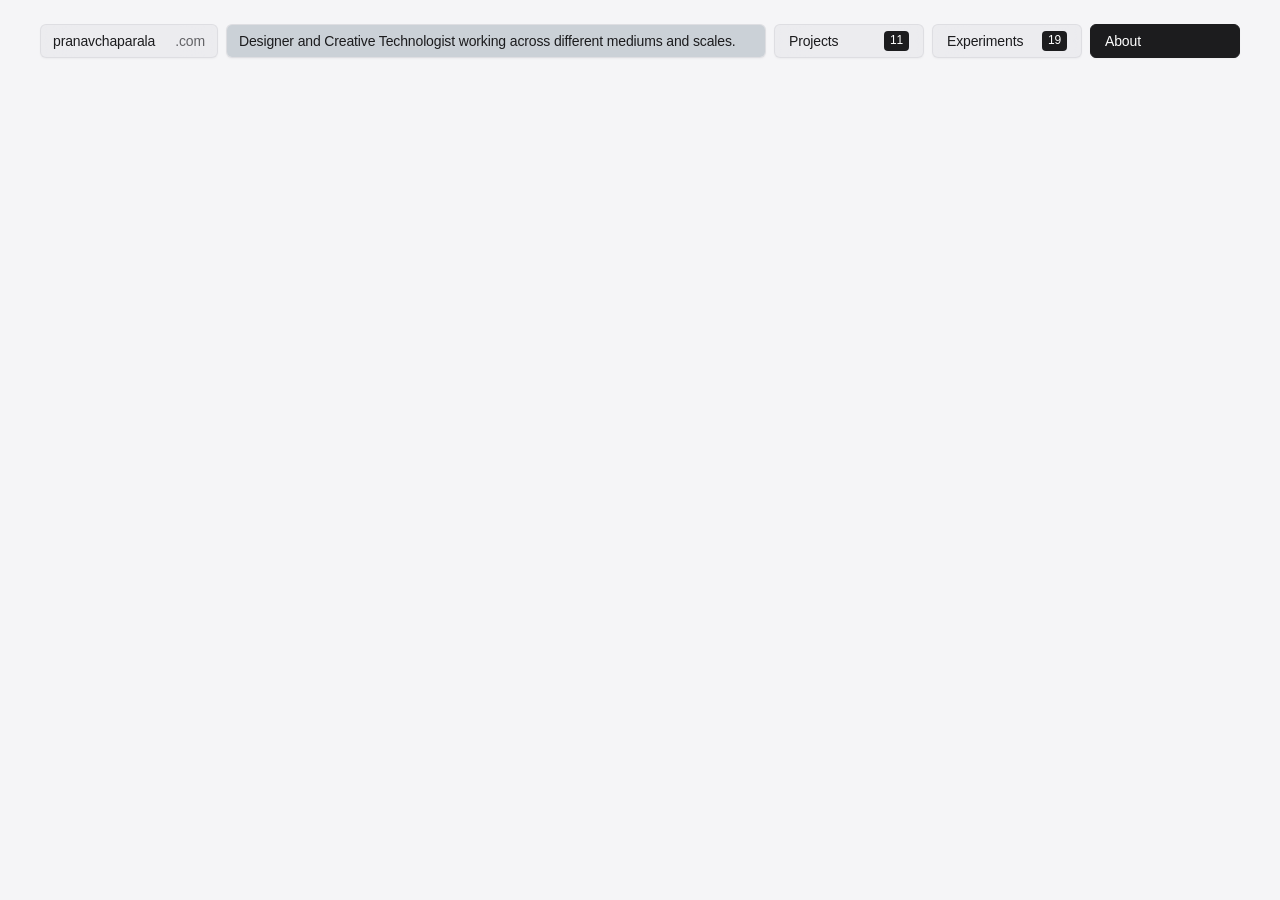
<file: about.html>
<!DOCTYPE html>
<html lang="en">

<head>
    <!-- Google tag (gtag.js) -->
    <script async src="https://www.googletagmanager.com/gtag/js?id=G-ZQ1FRLB07W"></script>
    <script>
        window.dataLayer = window.dataLayer || [];
        function gtag() { dataLayer.push(arguments); }
        gtag('js', new Date());
        gtag('config', 'G-ZQ1FRLB07W');
    </script>

    <meta charset="UTF-8">
    <meta name="viewport" content="width=device-width, initial-scale=1.0">
    <title>About — Pranav Chaparala</title>
    <meta name="description"
        content="Pranav Chaparala is a Product Designer and Creative Technologist based in NYC, pursuing an MFA at Parsons School of Design.">
    <link rel="icon" type="image/png" href="favicon.png">

    <!-- Umami Analytics -->
    <script defer src="https://cloud.umami.is/script.js"
        data-website-id="ac456770-c586-452f-afe2-117426e32d21"></script>

    <script src="theme.js"></script>
    <link rel="stylesheet" href="style.css">
</head>

<body class="page-entering">

    <!-- STABLE FIXED NAVIGATION BAR -->
    <header>
        <a href="index.html" class="header-block logo-block">pranavchaparala<span>.com</span></a>
        <div class="header-block tagline-block">Designer and Creative Technologist working across different mediums and
            scales.</div>
        <nav id="main-nav">
            <a href="projects.html" class="nav-btn">Projects <span class="count">11</span></a>
            <a href="experiments.html" class="nav-btn">Experiments <span class="count">19</span></a>
            <a href="about.html" class="nav-btn active">About</a>
        </nav>
    </header>

    <!-- Section Title -->
    <h1 class="page-title">ABOUT <span>|</span> Profile <span>|</span> NYC</h1>

    <main class="projects-wrapper">
        <div class="about-grid">
            <!-- Left Col: Designer Bio -->
            <div class="about-col-left">
                <div class="meta-stack-block">
                    <div class="meta-panel-tag-new">Designer</div>
                    <div class="meta-panel-body-new" style="line-height: 1.6; font-size: 0.95rem;">
                        <p style="margin-bottom: 16px;">I'm a multidisciplinary designer with an MFA in Design and
                            Technology from Parsons, exploring the intersection of design and technology, with expertise
                            in product design, industrial design, and creative technology. My work focuses on creating
                            tangible and meaningful experiences — turning complex data and systems into something simple
                            and intuitive. I actively build with AI — using tools like Claude, Cursor, and Google AI
                            Studio to prototype and build my ideas and design interactions that feel intentional.</p>
                        <p>My notable work includes OxygenOS 12 at OnePlus, reaching 16–20 million global users, and the
                            Luna Ring at Noise — a smart ring app I designed from scratch that won a Red Dot Award in
                            2024 and sold out in 3 hours. I am a Merit Scholar at Parsons and have been selected as a
                            student speaker for Design Days by the Interaction Design Foundation.</p>
                    </div>
                </div>
            </div>

            <!-- Right Col: Contacts & Sub-grid Lists -->
            <div class="about-col-right">
                <!-- Contacts -->
                <div class="meta-stack-block" style="margin-bottom: 24px;">
                    <div class="meta-panel-tag-new">Contacts</div>
                    <div class="meta-panel-body-new list-layout">
                        <a href="mailto:pranavchaparala@gmail.com" class="about-link-row">
                            <span>Email</span>
                            <span class="arrow">↗</span>
                        </a>
                        <a href="https://drive.google.com/uc?export=download&id=1ry9SKoEx5cpskW3K9lFgc1BD4zF4ZJUA"
                            target="_blank" class="about-link-row">
                            <span>Resume</span>
                            <span class="arrow">↗</span>
                        </a>
                        <a href="https://linkedin.com/in/pranavchaparala" target="_blank" class="about-link-row">
                            <span>LinkedIn</span>
                            <span class="arrow">↗</span>
                        </a>
                    </div>
                </div>

                <!-- Sub-grid: Work & Education vs. Recognition -->
                <div class="about-sub-grid">
                    <!-- Left Sub-col: Work & Education -->
                    <div class="about-sub-col">
                        <div class="meta-stack-block">
                            <div class="meta-panel-tag-new">Work</div>
                            <div class="meta-panel-body-new list-layout">
                                <div class="meta-list-row">DigitalOcean</div>
                                <div class="meta-list-row">Parsons School of Design (GRA)</div>
                                <div class="meta-list-row">WTFRuchit Studios</div>
                                <div class="meta-list-row">Noise</div>
                                <div class="meta-list-row">OnePlus</div>
                                <div class="meta-list-row">Independent Practice</div>
                            </div>
                        </div>

                        <div class="meta-stack-block">
                            <div class="meta-panel-tag-new">Education</div>
                            <div class="meta-panel-body-new list-layout">
                                <div class="meta-list-row">Parsons School of Design, New York (2024 - 2026)</div>
                                <div class="meta-list-row">National Institute of Fashion Technology, Hyderabad (2019 -
                                    2023)</div>
                            </div>
                        </div>
                    </div>

                    <!-- Right Sub-col: Recognition -->
                    <div class="about-sub-col">
                        <div class="meta-stack-block">
                            <div class="meta-panel-tag-new">Recognition</div>
                            <div class="meta-panel-body-new list-layout">
                                <div class="meta-list-row">Parsons Departmental Honors '26</div>
                                <div class="meta-list-row">NIFT Gold Medalist '23</div>
                                <div class="meta-list-row">NIFT Best Academic Performance '23</div>
                                <div class="meta-list-row">NIFT Meritorious Student '23</div>
                                <div class="meta-list-row">Salesforce Design Days Speaker '23</div>
                                <div class="meta-list-row">Spectrum '22 - Design Lead</div>
                            </div>
                        </div>
                    </div>
                </div>
            </div>
        </div>

        <!-- Four-column Footer -->
        <footer class="site-footer">
            <div class="site-footer-col">
                <a href="mailto:pranavchaparala@gmail.com" data-haptic>pranavchaparala@gmail.com ↗</a>
            </div>
            <div class="site-footer-col">
                <span>Last updated</span>
                <strong>13.06.2026</strong>
            </div>
            <div class="site-footer-col theme-toggle-col">
                <button type="button" class="theme-btn active" data-theme="light" aria-label="Light mode"><span
                        class="icon">☀</span></button>
                <button type="button" class="theme-btn" data-theme="dark" aria-label="Dark mode"><span
                        class="icon">☾</span></button>
            </div>
            <div class="site-footer-col scroll-top-col">
                <a href="#" onclick="window.scrollTo({top:0, behavior:'smooth'}); return false;" data-haptic>Back to top
                    ↗</a>
            </div>
        </footer>
    </main>

    <script src="haptics.js"></script>
    <script src="page-transition.js"></script>
    <script>
        function initTaglineMarquee() {
            const el = document.querySelector('.tagline-block');
            if (!el) return;
            const overflow = el.scrollWidth - el.clientWidth;
            if (overflow > 2) {
                el.style.setProperty('--marquee-dist', `-${overflow}px`);
                el.classList.add('overflow-active');
            }
        }
        window.addEventListener('load', initTaglineMarquee);
        window.addEventListener('resize', initTaglineMarquee);
    </script>
</body>

</html>
</file>
<file: style.css>
/* ============================================
   PORTFOLIO DESIGN SYSTEM
   Extracted from new_work.html design reference
   ============================================ */

/* --- Color Palette & Theme Tokens --- */
:root {
    --palette-050: #F5F5F7;
    --palette-100: #E8E8ED;
    --palette-200: #D1D1D6;
    --palette-300: #AEAEB2;
    --palette-400: #8E8E93;
    --palette-500: #636366;
    --palette-600: #48484A;
    --palette-700: #3A3A3C;
    --palette-800: #2C2C2E;
    --palette-900: #1C1C1E;

    --bg-page: var(--palette-050);
    --bg-surface: #FFFFFF;
    --bg-surface-muted: var(--palette-100);
    --bg-elevated: rgba(232, 232, 237, 0.75);

    /* --- FLIPPED CARD COLORS (LIGHT THEME) --- */
    --bg-card: var(--palette-100);
    --bg-card-hover: #FFFFFF;

    --bg-media: var(--palette-200);
    --bg-media-hover: var(--palette-300);
    --bg-inverse: var(--palette-900);
    --bg-modal: #FFFFFF;
    --bg-panel: rgba(232, 232, 237, 0.6);
    --bg-panel-header: rgba(209, 209, 214, 0.3);
    --bg-meta: var(--palette-100);
    --bg-placeholder: var(--palette-100);
    --bg-thumb: var(--palette-100);
    --bg-loading: var(--palette-200);

    --text-primary: var(--palette-900);
    --text-secondary: var(--palette-500);
    --text-muted: var(--palette-400);
    --text-faint: var(--palette-300);
    --text-body: var(--palette-600);
    --text-caption: var(--palette-400);
    --text-inverse: var(--palette-050);
    --text-on-inverse: #FFFFFF;
    --text-on-scrim: #FFFFFF;
    --scrim-control-bg: rgba(255, 255, 255, 0.15);
    --scrim-control-bg-hover: rgba(255, 255, 255, 0.25);
    --text-accent-hover: var(--palette-200);

    --border-subtle: rgba(209, 209, 214, 0.5);
    --border-default: var(--palette-200);
    --border-strong: var(--palette-300);
    --border-panel: rgba(209, 209, 214, 0.4);
    --border-hover: rgba(174, 174, 178, 0.8);

    --shadow-sm: 0 1px 2px rgba(28, 28, 30, 0.04);
    --shadow-md: 0 4px 12px rgba(28, 28, 30, 0.08);
    --shadow-lg: 0 20px 50px rgba(28, 28, 30, 0.1);
    --shadow-modal: 0 12px 36px rgba(28, 28, 30, 0.08);

    --overlay-scrim: rgba(28, 28, 30, 0.12);
    --overlay-scrim-heavy: rgba(28, 28, 30, 0.4);
    --overlay-rail: rgba(28, 28, 30, 0.02);
    --overlay-rail-border: rgba(28, 28, 30, 0.06);
    --overlay-rail-indicator: rgba(28, 28, 30, 0.03);

    --footer-bg: rgba(232, 232, 237, 0.6);
    --popup-bg: #FFFFFF;
    --popup-border: rgba(28, 28, 30, 0.08);
    --popup-shadow: 0 4px 12px rgba(28, 28, 30, 0.08);

    --gradient-hero: linear-gradient(to bottom, var(--palette-100), #FFFFFF);
    --gradient-fade-top: linear-gradient(to bottom, var(--palette-050) 0%, rgba(245, 245, 247, 0.9) 50%, rgba(245, 245, 247, 0) 100%);
    --hr-color: rgba(28, 28, 30, 0.08);
    --underline-subtle: rgba(28, 28, 30, 0.2);
    --underline-hover: rgba(28, 28, 30, 0.8);
    --badge-bg: rgba(28, 28, 30, 0.05);
    --separator: var(--palette-300);
}

[data-theme="dark"] {
    --bg-page: #000000;
    --bg-surface: var(--palette-900);
    --bg-surface-muted: var(--palette-800);
    --bg-elevated: rgba(44, 44, 46, 0.75);

    /* --- FLIPPED CARD COLORS (DARK THEME) --- */
    --bg-card: var(--palette-800);
    --bg-card-hover: var(--palette-900);

    --bg-media: var(--palette-700);
    --bg-media-hover: var(--palette-600);
    --bg-inverse: var(--palette-050);
    --bg-modal: var(--palette-800);
    --bg-panel: rgba(44, 44, 46, 0.6);
    --bg-panel-header: rgba(58, 58, 60, 0.35);
    --bg-meta: var(--palette-700);
    --bg-placeholder: var(--palette-800);
    --bg-thumb: var(--palette-800);
    --bg-loading: var(--palette-600);

    --text-primary: var(--palette-050);
    --text-secondary: var(--palette-300);
    --text-muted: var(--palette-400);
    --text-faint: var(--palette-500);
    --text-body: var(--palette-200);
    --text-caption: var(--palette-400);
    --text-inverse: var(--palette-900);
    --text-on-inverse: var(--palette-900);
    --text-accent-hover: var(--palette-700);

    --border-subtle: rgba(58, 58, 60, 0.5);
    --border-default: var(--palette-700);
    --border-strong: var(--palette-600);
    --border-panel: rgba(58, 58, 60, 0.4);
    --border-hover: rgba(72, 72, 74, 0.8);

    --shadow-sm: 0 1px 2px rgba(0, 0, 0, 0.3);
    --shadow-md: 0 4px 12px rgba(0, 0, 0, 0.35);
    --shadow-lg: 0 20px 50px rgba(0, 0, 0, 0.5);
    --shadow-modal: 0 12px 36px rgba(0, 0, 0, 0.4);

    --overlay-scrim: rgba(0, 0, 0, 0.5);
    --overlay-scrim-heavy: rgba(0, 0, 0, 0.7);
    --overlay-rail: rgba(245, 245, 247, 0.04);
    --overlay-rail-border: rgba(245, 245, 247, 0.08);
    --overlay-rail-indicator: rgba(245, 245, 247, 0.06);

    --footer-bg: rgba(44, 44, 46, 0.6);
    --popup-bg: var(--palette-800);
    --popup-border: rgba(245, 245, 247, 0.08);
    --popup-shadow: 0 4px 12px rgba(0, 0, 0, 0.4);

    --gradient-hero: linear-gradient(to bottom, var(--palette-800), var(--palette-900));
    --gradient-fade-top: linear-gradient(to bottom, #000000 0%, rgba(28, 28, 30, 0.9) 50%, rgba(28, 28, 30, 0) 100%);
    --hr-color: rgba(245, 245, 247, 0.1);
    --underline-subtle: rgba(245, 245, 247, 0.25);
    --underline-hover: rgba(245, 245, 247, 0.85);
    --badge-bg: rgba(245, 245, 247, 0.08);
    --separator: var(--palette-600);
}

html {
    color-scheme: light;
}

html[data-theme="dark"] {
    color-scheme: dark;
}

/* --- Core Reset & Minimalist UI Foundations --- */
* {
    box-sizing: border-box;
    margin: 0;
    padding: 0;
    -webkit-font-smoothing: antialiased;
    -moz-osx-font-smoothing: grayscale;
}

html {
    scrollbar-gutter: stable;
}

body {
    transition: background-color 0.3s ease, color 0.3s ease;
    font-family: "SF Pro Text", "SF Pro Display", -apple-system, BlinkMacSystemFont, "Segoe UI", Roboto, Helvetica, Arial, sans-serif;
    background-color: var(--bg-page);
    color: var(--text-primary);
    padding: 90px 40px 24px 40px;
    letter-spacing: -0.01em;
    overflow-x: hidden;
    font-size: 14px;
    min-height: 100vh;
    display: flex;
    flex-direction: column;
}

body>main,
body>h1,
body>.projects-wrapper,
body>.about-grid {
    flex: 1;
}

/* --- STABLE FIXED NAVIGATION BAR --- */
header {
    position: fixed;
    top: 0;
    left: 0;
    right: 0;
    display: flex;
    align-items: stretch;
    gap: 8px;
    padding: 24px 40px;
    background-color: transparent;
    z-index: 200000;
    width: 100%;
    pointer-events: none;
}

.header-block {
    position: relative;
    background-color: var(--bg-elevated);
    backdrop-filter: blur(16px);
    -webkit-backdrop-filter: blur(16px);
    border: 1px solid var(--border-subtle);
    padding: 6px 12px;
    font-size: 14px;
    font-weight: 400;
    display: flex;
    align-items: center;
    color: var(--text-primary);
    border-radius: 6px;
    pointer-events: auto;
    box-shadow: var(--shadow-sm);
    transition: background-color 0.15s ease, border-color 0.15s ease, color 0.15s ease;
}

.logo-block {
    font-weight: 500;
    cursor: pointer;
    text-decoration: none;
    color: inherit;
}

.logo-block:hover {
    background-color: var(--bg-card-hover);
    color: var(--text-primary);
    border-color: var(--border-hover);
}

.logo-block span {
    display: inline-block;
    color: var(--text-secondary);
    margin-left: 8px;
    transition: margin-left 0.3s cubic-bezier(0.16, 1, 0.3, 1), color 0.15s ease;
}

.logo-block:hover span {
    color: var(--text-accent-hover);
}

.tagline-block {
    flex-grow: 1;
    color: var(--text-primary);
}

nav {
    display: flex;
    gap: 8px;
    pointer-events: auto;
}

@keyframes tagline-marquee {
    0% {
        transform: translateX(0);
    }

    40% {
        transform: translateX(0);
    }

    60% {
        transform: translateX(var(--marquee-dist, 0px));
    }

    90% {
        transform: translateX(var(--marquee-dist, 0px));
    }

    100% {
        transform: translateX(0);
    }
}

/* --- Desktop + Tablet: modal seamless transition --- */
@media (min-width: 769px) {
    .tagline-block {
        overflow: hidden;
        white-space: nowrap;
        position: relative;
        transition: opacity 0.4s cubic-bezier(0.16, 1, 0.3, 1), transform 0.4s cubic-bezier(0.16, 1, 0.3, 1);
    }

    .tagline-block.overflow-active .tagline-text {
        display: inline-block;
        animation: tagline-marquee 8s ease-in-out infinite;
    }

    nav {
        transition: opacity 0.4s cubic-bezier(0.16, 1, 0.3, 1), transform 0.4s cubic-bezier(0.16, 1, 0.3, 1);
    }
}

/* --- Desktop modal seamless transition --- */
@media (min-width: 1025px) {

    body:has(.modal-overlay.expanded) header .tagline-block,
    body:has(.modal-overlay.expanded) header nav,
    body:has(.modal-overlay.rail-active) header .tagline-block,
    body:has(.modal-overlay.rail-active) header nav {
        opacity: 0;
        pointer-events: none;
        transform: translateY(-4px);
    }
}

/* --- Desktop-only navbar structural layout --- */
@media (min-width: 1025px) {
    .header-block {
        height: 34px;
        display: flex;
        align-items: center;
        justify-content: space-between;
    }

    nav>.nav-btn {
        height: 34px !important;
        padding: 6px 14px !important;
        /* Perfect inner breathing room */
        width: 150px !important;
        /* Hardcoded absolute width to guarantee they look uniform and 1.5x wider */
        box-sizing: border-box !important;
    }

    .logo-block {
        display: flex;
        align-items: center;
        width: auto;
        /* Reverted to auto so your logo text never squishes */
        flex-shrink: 0;
        gap: 12px;
        /* Controls space between logo container and tagline */
    }

    .tagline-block {
        max-width: none;
        /* Removed restrictions to restore the seamless un-cropped layout */
        flex-shrink: 0;
    }

    nav {
        margin-left: auto;
        flex-shrink: 0;
        display: flex;
        gap: 8px;
        /* Clean gap spacing between the wide buttons */
    }
}

.haptic-container-hidden {
    display: inline-block !important;
    position: absolute !important;
    width: 1px !important;
    height: 1px !important;
    padding: 0 !important;
    margin: -1px !important;
    overflow: hidden !important;
    clip: rect(0, 0, 0, 0) !important;
    white-space: nowrap !important;
    border: 0 !important;
    pointer-events: none !important;
}

.haptic-input-hidden {
    position: absolute !important;
    opacity: 0 !important;
    pointer-events: none !important;
    visibility: hidden !important;
}

.nav-btn {
    position: relative;
    background-color: var(--bg-elevated);
    backdrop-filter: blur(16px);
    -webkit-backdrop-filter: blur(16px);
    border: 1px solid var(--border-subtle);
    padding: 6px 12px;
    font-family: inherit;
    font-size: 14px;
    cursor: pointer;

    /* --- STRUCTURAL FLEX LAYOUT --- */
    display: flex !important;
    justify-content: space-between !important;
    /* Forces items to absolute opposite edges */
    align-items: center !important;
    /* Vertical alignment tracking */

    color: var(--text-primary);
    border-radius: 6px;
    box-shadow: var(--shadow-sm);
    transition: background-color 0.15s ease, border-color 0.15s ease, color 0.15s ease;
    text-decoration: none;
}

.nav-btn:hover {
    background-color: var(--bg-card-hover);
    color: var(--text-primary);
    border-color: var(--border-hover);
}

.nav-btn .count {
    background-color: var(--text-primary);
    color: var(--text-on-inverse);
    padding: 2px 6px;
    font-size: 12px;
    font-weight: 500;
    border-radius: 4px;
    min-width: 20px;
    text-align: center;
    line-height: 1.3;
}

.nav-btn.active {
    background-color: var(--text-primary);
    color: var(--text-on-inverse);
    border-color: var(--text-primary);
}

.nav-btn.active .count {
    background-color: var(--text-on-inverse);
    color: var(--text-primary);
}

/* --- Page Title --- */
.page-title {
    font-size: 16px;
    font-weight: 400;
    letter-spacing: -0.01em;
    margin-top: 28px;
    margin-bottom: 28px;
    color: var(--text-primary);
    text-transform: uppercase;
}

.page-title span {
    color: var(--text-faint);
    margin: 0 6px;
    font-weight: 300;
}

/* --- Grid & Cards Architecture --- */
.projects-wrapper {
    display: flex;
    flex-direction: column;
    gap: 24px;
    width: 100%;
}

/* 3-column grid that contains all layout-1 single-image cards */
.project-single-grid {
    display: grid;
    grid-template-columns: repeat(3, 1fr);
    gap: 16px;
    width: 100%;
}

.project-card-container {
    display: flex;
    flex-direction: column;
    gap: 6px;
    background-color: var(--bg-card);
    border: 1px solid var(--border-subtle);
    border-radius: 4px;
    padding: 8px;
    text-decoration: none;
    color: inherit;
    cursor: pointer;
    width: 100%;
    transition: background-color 0.2s ease, border-color 0.2s ease;
}

/* Inside single-grid, each card fills its grid cell */
.project-single-grid .project-card-container {
    width: 100%;
}

.project-header {
    display: flex;
    justify-content: space-between;
    padding: 2px;
    font-size: 14px;
    color: var(--text-primary);
}

.project-gallery {
    display: grid;
    gap: 6px;
    width: 100%;
}

@media (min-width: 769px) {

    /* layout-2 hugs content, layout-3 is full width */
    .project-card-container.layout-2 {
        width: fit-content;
        max-width: 100%;
    }

    .project-card-container.layout-3 {
        width: 100%;
    }

    /* layout-2 hugs content, layout-3 always full-width */
    .project-card-container.layout-2 .project-gallery {
        width: fit-content;
        max-width: 100%;
    }

    .project-card-container.layout-3 .project-gallery {
        width: 100%;
    }

    .project-gallery {
        display: flex;
        gap: 6px;
        height: 420px;
    }

    .media-frame {
        height: 100%;
        width: auto;
        flex-shrink: 1;
        min-width: 0;
    }

    .project-card-container.layout-3 .media-frame {
        flex: 1;
    }
}

/* Single-image cards in the 3-col grid use aspect-ratio, not fixed height */
.project-single-grid .project-gallery {
    height: auto;
    display: block;
}

.project-single-grid .media-frame {
    width: 100%;
    position: relative;
}

.project-single-grid .media-frame img,
.project-single-grid .media-frame video {
    position: absolute;
    top: 0;
    left: 0;
    width: 100%;
    height: 100%;
    object-fit: cover;
}

.gallery-grid-3 {
    grid-template-columns: repeat(3, 1fr);
}

.gallery-grid-2 {
    grid-template-columns: 4fr 7fr;
}

.gallery-grid-1 {
    grid-template-columns: 1fr;
}

.gallery-grid-panoramic-single {
    grid-template-columns: 1fr;
    max-width: 66.666%;
}

.media-frame {
    position: relative;
    background-color: var(--bg-media);
    overflow: hidden;
    border-radius: 4px;
    width: 100%;
}

.ratio-cube {
    aspect-ratio: 1.5 / 1;
}

.ratio-panoramic-split {
    aspect-ratio: 2.3 / 1;
}

.ratio-echoes-left {
    aspect-ratio: 1 / 1.05;
}

.ratio-echoes-right {
    aspect-ratio: 1.75 / 1;
}

.ratio-landscape {
    aspect-ratio: 16 / 9.5;
}

.media-frame img,
.media-frame video {
    width: 100%;
    height: 100%;
    object-fit: cover;
    display: block;
    transition: transform 0.4s cubic-bezier(0.16, 1, 0.3, 1);
}

.project-card-container:hover .media-frame img,
.project-card-container:hover .media-frame video {
    transform: scale(0.98);
    border-radius: 4px;
}

/* Reveal color matches card hover bg so no "shadow ring" appears */
.project-card-container:hover .media-frame {
    background-color: var(--bg-card-hover);
}

.project-card-container:hover {
    background-color: var(--bg-card-hover);
    border-color: var(--border-hover);
}

/* projects-section: flex column, gaps between layout rows */
#projects-section {
    display: flex;
    flex-direction: column;
    gap: 24px;
    width: 100%;
}




/* --- Experiments Masonry — 5 columns, project-card-container style --- */
.experiments-masonry {
    column-count: 5;
    column-gap: 16px;
    width: 100%;
}

/* Each card uses the same project-card-container look */
.experiment-item {
    break-inside: avoid;
    margin-bottom: 16px;
    display: inline-block;
    /* required for CSS column flow */
    width: 100%;
}

.experiment-item .project-header {
    margin-bottom: 4px;
}

.experiment-item .project-year {
    opacity: 0.8;
}

/* Media wrapper inside the card: natural aspect ratio, no cropping */
.experiment-media-wrap {
    width: 100%;
    overflow: hidden;
    border-radius: 3px;
    background-color: var(--bg-media);
}

.experiment-media {
    display: block;
    width: 100%;
    height: auto;
    border-radius: 3px;
    transition: transform 0.4s cubic-bezier(0.16, 1, 0.3, 1);
}

/* Reuse project card hover — scale image, match bg so no shadow ring */
.experiment-item.project-card-container:hover {
    border-color: var(--border-hover);
}

.experiment-item.project-card-container:hover .experiment-media-wrap {
    background-color: var(--bg-card-hover);
}

.experiment-item.project-card-container {
    border: 1px solid var(--border-subtle);
}

.experiment-item.project-card-container:hover .experiment-media {
    transform: scale(0.99);
}

/* Responsive */
@media (max-width: 1400px) {
    .experiments-masonry {
        column-count: 4;
    }
}

@media (max-width: 1100px) {
    .experiments-masonry {
        column-count: 3;
    }
}

@media (max-width: 768px) {
    .experiments-masonry {
        column-count: 2;
        column-gap: 10px;
    }

    .experiment-item {
        margin-bottom: 10px;
    }
}

@media (max-width: 480px) {
    .experiments-masonry {
        column-count: 2;
    }
}

/* -------------------------------------------------------
   EXPERIMENT MODAL — viewport-fit, no scroll needed
   ------------------------------------------------------- */

/* The sheet for experiments is taller by default so content fits */
.exp-modal-sheet {
    display: flex;
    flex-direction: column;
}

/* Body layout: flex column so image fills remaining space */
.exp-modal-body {
    flex: 1;
    min-height: 0;
    display: flex;
    flex-direction: column;
    padding: 8px 32px 24px 32px;
    overflow-y: auto;
    /* always enable scrolling if needed */
    transition: padding 0.5s cubic-bezier(0.16, 1, 0.3, 1);
}

.exp-modal-content {
    flex: 1;
    min-height: 0;
    display: flex;
    flex-direction: column;
    gap: 20px;
}

/* Media wraps tightly around content (no waste space) */
.exp-modal-media-wrap {
    flex: 0 1 auto;
    width: fit-content;
    height: fit-content;
    max-width: 100%;
    margin: 0 auto;
    display: flex;
    align-items: center;
    justify-content: center;
    overflow: hidden;
    border-radius: 6px;
    background-color: var(--bg-placeholder);
}

.exp-modal-media-wrap img,
.exp-modal-media-wrap video {
    max-width: 100%;
    max-height: min(720px, 70vh);
    width: auto;
    height: auto;
    object-fit: contain;
    display: block;
    border-radius: 4px;
}

/* Compact metadata board for experiments modal */
.exp-metadata-board {
    margin: 0 auto 0 auto;
    flex-shrink: 0;
}

.exp-metadata-board .meta-panel-body-card {
    padding: 14px 18px;
    font-size: 14px;
}


/* --- About Section --- */
.about-container {
    max-width: 900px;
    display: flex;
    flex-direction: column;
    gap: 0;
}

.about-container h1 {
    font-size: 32px;
    font-weight: 600;
    letter-spacing: -0.03em;
    color: var(--text-primary);
    margin-bottom: 16px;
}

.about-container h2 {
    font-size: 13px;
    font-weight: 500;
    letter-spacing: 0.04em;
    text-transform: uppercase;
    color: var(--text-faint);
    margin-top: 24px;
    margin-bottom: 12px;
}

.about-body-text {
    font-size: 15px;
    color: var(--text-body);
    line-height: 1.65;
    margin-bottom: 8px;
}

.about-divider {
    border: none;
    border-top: 1px solid var(--border-default);
    margin: 24px 0;
}

.about-two-col {
    display: grid;
    grid-template-columns: 1fr 1fr;
    gap: 40px;
}

.about-links {
    display: flex;
    flex-direction: column;
    gap: 8px;
}

.about-links a {
    color: var(--text-primary);
    text-decoration: none;
    font-size: 15px;
    transition: color 0.15s ease;
}

.about-links a:hover {
    color: var(--text-secondary);
}

.about-work-list {
    display: flex;
    flex-direction: column;
    gap: 6px;
}

.about-work-list span {
    font-size: 15px;
    color: var(--text-body);
}

.about-recognition-grid {
    display: grid;
    grid-template-columns: 1fr 1fr;
    gap: 12px 40px;
}

.about-recognition-grid span {
    font-size: 15px;
    color: var(--text-body);
}

/* --- Backdrop View Overlay (Modal) --- */
.modal-overlay {
    position: fixed;
    top: 0;
    left: 0;
    width: 100%;
    height: 100%;
    z-index: 10000;
    display: flex;
    justify-content: center;
    align-items: flex-start;
    opacity: 0;
    pointer-events: none;
    transition: opacity 0.4s cubic-bezier(0.16, 1, 0.3, 1);
}

.modal-overlay::before {
    content: "";
    position: fixed;
    top: 0;
    left: 0;
    width: 100%;
    height: 100%;
    background-color: rgba(0, 0, 0, 0);
    backdrop-filter: blur(0px);
    -webkit-backdrop-filter: blur(0px);
    z-index: -1;
    transition: backdrop-filter 0.8s cubic-bezier(0.16, 1, 0.3, 1), -webkit-backdrop-filter 0.8s cubic-bezier(0.16, 1, 0.3, 1), background-color 0.8s cubic-bezier(0.16, 1, 0.3, 1);
}

.modal-overlay.active {
    opacity: 1;
    pointer-events: auto;
}

.modal-overlay.active::before {
    background-color: var(--overlay-scrim);
    backdrop-filter: blur(6px);
    -webkit-backdrop-filter: blur(6px);
}

/* --- Minimap Rail --- */
.modal-right-progress-rail {
    position: fixed;
    top: 50%;
    right: 20px;
    transform: translateY(-50%);
    width: 52px;
    height: auto;
    max-height: calc(100vh - 120px);
    background-color: var(--overlay-rail);
    border: 1px solid var(--overlay-rail-border);
    border-radius: 4px;
    z-index: 1000;
    pointer-events: none;
    opacity: 0;
    overflow: hidden;
    display: flex;
    flex-direction: column;
    transition: opacity 0.3s ease;
}

.modal-overlay.expanded .modal-right-progress-rail,
.modal-overlay.rail-active .modal-right-progress-rail {
    opacity: 1;
}

.modal-right-viewport-window {
    position: absolute;
    left: 0;
    top: 0;
    width: 100%;
    border: 1.5px solid var(--text-primary);
    background-color: var(--overlay-rail-indicator);
    z-index: 2;
    will-change: transform, height;
}

.modal-mini-map-blueprint {
    position: absolute;
    right: 0;
    top: 0;
    width: 100vw;
    pointer-events: none;
    opacity: 0.12;
    transform-origin: top right;
    z-index: 1;
}

/* --- Modal Sheet Container --- */
.modal-sheet {
    position: relative;
    background-color: var(--text-on-inverse);
    width: 70%;
    max-width: 1100px;
    height: calc(100vh - 130px);
    margin-top: 90px;
    border-radius: 12px;
    box-shadow: var(--shadow-lg);
    overflow-y: scroll;
    overflow-x: hidden;
    transform: translateY(60px) translateZ(0);
    will-change: transform, width, max-width, height, margin-top, border-radius;
    transition: transform 0.5s cubic-bezier(0.16, 1, 0.3, 1), width 0.5s cubic-bezier(0.16, 1, 0.3, 1), max-width 0.5s cubic-bezier(0.16, 1, 0.3, 1), height 0.5s cubic-bezier(0.16, 1, 0.3, 1), margin-top 0.5s cubic-bezier(0.16, 1, 0.3, 1), border-radius 0.5s cubic-bezier(0.16, 1, 0.3, 1);
}

.modal-sheet::-webkit-scrollbar {
    display: none;
}

.modal-sheet {
    scrollbar-width: none;
}

.modal-overlay.active .modal-sheet {
    transform: translateY(0) translateZ(0);
}

.modal-overlay.expanded .modal-sheet {
    width: 100%;
    max-width: 100%;
    height: 100vh;
    margin-top: 0;
    border-radius: 0;
}

/* --- STICKY CONTROL SUB-NAV BAR --- */
.modal-sticky-header {
    position: sticky;
    top: 0;
    background-color: transparent;
    z-index: 99;
    padding: 24px;
    transition: padding 0.5s cubic-bezier(0.16, 1, 0.3, 1);
    pointer-events: none;
}

.modal-overlay.expanded .modal-sticky-header {
    padding: 24px 24px;
    /* Match main tagline padding */
}

.modal-nav-header-container {
    width: 100%;
    max-width: 1036px;
    margin: 0 auto;
    display: flex;
    gap: 8px;
    align-items: stretch;
    pointer-events: auto;
    /* permit clicks through the pointer-events: none header parent */
    transition: max-width 0.4s cubic-bezier(0.16, 1, 0.3, 1);
}

@media (min-width: 769px) {

    .modal-overlay.expanded .modal-nav-header-container,
    .modal-overlay.rail-active .modal-nav-header-container {
        max-width: none !important;
        width: 100% !important;
    }
}

.modal-project-title {
    font-size: 14px;
    font-weight: 500;
    color: var(--text-primary);
    flex-grow: 1;
    transition: margin-left 0.4s cubic-bezier(0.16, 1, 0.3, 1);
}

@media (min-width: 1025px) {

    .modal-overlay.expanded .modal-project-title,
    .modal-overlay.rail-active .modal-project-title {
        margin-left: 214px !important;
    }
}

/* --- Content Layout Scroller Frame --- */
.modal-inner-content-frame {
    width: 100%;
    display: flex;
    flex-direction: column;
}

.modal-body-scroller-content {
    width: 100%;
    padding: 8px 32px 32px 32px;
    display: flex;
    flex-direction: column;
    transition: padding 0.5s cubic-bezier(0.16, 1, 0.3, 1);
}

.modal-content-container {
    width: 100%;
    max-width: 1036px;
    margin: 0 auto;
    display: flex;
    flex-direction: column;
    gap: 40px;
}

.modal-overlay.expanded .modal-body-scroller-content {
    padding: 12px 110px 120px 64px;
}

/* --- Modal Hero Section --- */
.modal-hero-showcase {
    background: var(--gradient-hero);
    border-radius: 6px;
    padding: 64px 24px;
    text-align: center;
    display: flex;
    flex-direction: column;
    align-items: center;
    gap: 32px;
    width: 100%;
}

.modal-hero-title {
    font-size: 46px;
    font-weight: 700;
    color: var(--text-primary);
    letter-spacing: -0.03em;
    line-height: 1.1;
    max-width: 600px;
}

.modal-hero-display-frame {
    width: 85%;
    aspect-ratio: 1.618 / 1;
    background-color: var(--text-on-inverse);
    border-radius: 4px;
    box-shadow: var(--shadow-modal);
    border: 1px solid var(--border-default);
    overflow: hidden;
}

.modal-hero-display-frame img,
.modal-hero-display-frame video {
    width: 100%;
    height: 100%;
    object-fit: cover;
}

.modal-body-intro-text {
    font-size: 15px;
    color: var(--text-body);
    line-height: 1.6;
    text-align: center;
    max-width: 640px;
    margin: 0 auto;
}

/* --- UNIFIED CSS GRID FOR METADATA PANELS --- */
.metadata-showcase-board {
    display: grid;
    grid-template-columns: 2.1fr 1fr 1fr;
    gap: 12px;
    width: 100%;
    max-width: 1036px;
    margin: 32px auto 48px auto;
    font-family: -apple-system, BlinkMacSystemFont, "Segoe UI", Roboto, Helvetica, sans-serif;
}

.meta-stack-block {
    display: flex;
    flex-direction: column;
    background-color: var(--bg-meta);
    border-radius: 6px;
    padding: 8px;
    gap: 4px;
}

.meta-panel-tag-new {
    font-size: 11px;
    font-weight: 500;
    color: var(--text-muted);
    text-transform: uppercase;
    letter-spacing: 0.05em;
    display: block;
}

.meta-panel-body-new {
    font-size: 14px;
    color: var(--text-primary);
    line-height: 1.4;
    flex-grow: 1;
}

.meta-panel-body-new.list-layout {
    display: flex;
    flex-direction: column;
    gap: 2px;
}

.meta-list-row {
    color: var(--text-primary);
    font-size: 14px;
    font-weight: 400;
}

.mobile-live-website-btn {
    display: none !important;
}

#modal-close-btn-mobile {
    display: none;
}

/* --- Narrative Content Modules --- */
.narrative-editorial-block {
    display: flex;
    flex-direction: column;
    gap: 16px;
    max-width: 720px;
    margin: 20px 0;
}

.narrative-editorial-block h3 {
    font-size: 20px;
    font-weight: 600;
    color: var(--text-primary);
    letter-spacing: -0.01em;
}

.narrative-editorial-block p {
    font-size: 15px;
    color: var(--text-body);
    line-height: 1.65;
}

/* --- Split Imagery Showcase --- */
.split-imagery-showcase {
    display: grid;
    grid-template-columns: repeat(2, 1fr);
    gap: 16px;
    width: 100%;
    margin: 12px 0;
}

.split-img-box {
    background-color: var(--bg-placeholder);
    border: 1px solid var(--border-default);
    border-radius: 6px;
    aspect-ratio: 16 / 10;
    overflow: hidden;
}

.split-img-box img,
.split-img-box video {
    width: 100%;
    height: 100%;
    object-fit: cover;
}

/* --- Full Width Image in Modal --- */
.modal-full-img {
    width: 100%;
    border-radius: 6px;
    overflow: hidden;
    border: 1px solid var(--border-default);
}

.modal-full-img img,
.modal-full-img video {
    width: 100%;
    height: auto;
    display: block;
}

/* --- Experiment Modal --- */
.experiment-modal-overlay {
    position: fixed;
    top: 0;
    left: 0;
    width: 100%;
    height: 100%;
    z-index: 10000;
    display: flex;
    justify-content: center;
    align-items: center;
    opacity: 0;
    pointer-events: none;
    transition: opacity 0.3s cubic-bezier(0.16, 1, 0.3, 1);
}

.experiment-modal-overlay::before {
    content: "";
    position: fixed;
    top: 0;
    left: 0;
    width: 100%;
    height: 100%;
    background-color: rgba(0, 0, 0, 0);
    backdrop-filter: blur(16px);
    -webkit-backdrop-filter: blur(16px);
    z-index: -1;
    opacity: 0;
    transition: opacity 0.3s ease, background-color 0.3s ease;
}

.experiment-modal-overlay.active {
    opacity: 1;
    pointer-events: auto;
}

.experiment-modal-overlay.active::before {
    background-color: var(--overlay-scrim-heavy);
    opacity: 1;
}

.experiment-modal-content {
    position: relative;
    max-width: 80vw;
    max-height: 85vh;
    display: flex;
    flex-direction: column;
    align-items: center;
    gap: 16px;
}

.experiment-modal-content img,
.experiment-modal-content video {
    max-width: 100%;
    max-height: 75vh;
    border-radius: 8px;
    object-fit: contain;
}

.experiment-modal-info {
    text-align: center;
    color: var(--text-on-scrim);
}

.experiment-modal-info h3 {
    font-size: 18px;
    font-weight: 600;
    margin-bottom: 4px;
}

.experiment-modal-info p {
    font-size: 14px;
    opacity: 0.7;
}


/* --- Responsive Breakpoints --- */
@media (max-width: 992px) {
    .modal-right-progress-rail {
        display: none !important;
    }

    .modal-overlay.expanded .modal-body-scroller-content {
        padding: 10px 32px 48px 32px;
    }
}

@media (max-width: 1024px) {
    body {
        padding: 110px 16px 16px 16px;
    }

    header {
        padding: 16px;
        flex-direction: column;
        align-items: stretch;
        gap: 8px;
    }

    .logo-block {
        width: 100%;
        display: flex;
        justify-content: flex-start;
        align-items: center;
    }


    .tagline-block {
        display: none;
    }

    nav {
        width: 100%;
        display: flex;
        gap: 8px;
    }

    nav .nav-btn {
        flex: 1;
        justify-content: center;
    }

    /* Only show first picture of cover on mobile */
    .project-gallery .media-frame:not(:first-child) {
        display: none !important;
    }

    .project-single-grid {
        grid-template-columns: 1fr !important;
    }

    .modal-overlay.expanded .modal-project-title,
    .modal-overlay.rail-active .modal-project-title {
        margin-left: 0 !important;
    }

    .project-row-split {
        grid-template-columns: 1fr;
        gap: 16px;
    }

    .gallery-grid-3,
    .gallery-grid-2 {
        grid-template-columns: 1fr;
    }

    .gallery-grid-panoramic-single {
        max-width: 100%;
    }

    .modal-sheet {
        width: 100%;
        height: 100vh;
        margin-top: 0;
        border-radius: 0;
    }

    .modal-sticky-header {
        padding: 12px;
        top: 88px;
    }

    .modal-nav-header-container {
        flex-wrap: wrap;
    }

    .modal-body-scroller-content {
        padding: 16px 12px;
    }

    /* Prevent padding increase on mobile project detail page when scrolled */
    .modal-overlay.expanded .modal-body-scroller-content {
        padding: 16px 12px !important;
    }

    .modal-overlay.expanded .modal-sticky-header {
        padding: 12px !important;
    }

    /* Modal button changes for mobile */
    #modal-action-btn {
        display: none !important;
    }

    .mobile-live-website-btn {
        display: flex !important;
        width: 100%;
        justify-content: center;
        margin-top: -16px;
        margin-bottom: 24px;
        text-align: center;
    }

    .metadata-showcase-board {
        grid-template-columns: 1fr;
        gap: 16px;
    }

    .split-imagery-showcase {
        grid-template-columns: 1fr;
    }

    .meta-panel-body-card {
        height: auto;
    }

    .modal-hero-title {
        font-size: 28px;
    }

    .about-two-col {
        grid-template-columns: 1fr;
        gap: 16px;
    }

    .about-recognition-grid {
        grid-template-columns: 1fr;
    }

    .experiments-grid {
        grid-template-columns: repeat(auto-fill, minmax(160px, 1fr));
    }
}

/* --- CASE STUDY STYLES (Scoped to case-study-container inside modal-sheet) --- */
.modal-sheet .case-study-container {
    width: 100%;
    max-width: 1036px;
    margin-left: 0;
    padding-top: 0;
    padding-bottom: 80px;
    display: flex;
    flex-direction: column;
}

.modal-sheet .case-study-container h1 {
    font-size: 18px;
    font-weight: 500;
    margin-bottom: 20px;
    letter-spacing: -0.01em;
    line-height: 1.1;
}

.modal-sheet .case-study-container .body-text {
    font-size: 18px;
    line-height: 1.5;
    color: var(--text-primary);
    margin-bottom: 24px;
}

.modal-sheet .case-study-container .meta-grid {
    display: grid;
    grid-template-columns: 80px 1fr;
    gap: 10px 40px;
    margin: 40px 0 50px 0;
}

.modal-sheet .case-study-container .meta-label {
    font-size: 18px;
    color: var(--text-faint);
}

.modal-sheet .case-study-container .meta-value {
    font-size: 18px;
    color: var(--text-primary);
    font-weight: 500;
}

.modal-sheet .case-study-container h2 {
    font-size: 18px;
    font-weight: 600;
    text-transform: uppercase;
    margin: 50px 0 20px;
    letter-spacing: 0.05em;
}

.modal-sheet .case-study-container hr {
    border: none;
    height: 1px;
    background: var(--hr-color);
    margin: 50px 0;
}

.modal-sheet .case-study-container img {
    width: 100%;
    height: auto;
    display: block;
    margin-bottom: 20px;
}

.modal-sheet .case-study-container .full-img {
    width: 100%;
    height: auto;
    background: var(--bg-placeholder);
    margin-bottom: 20px;
    display: block;
}

.modal-sheet .case-study-container .img-grid {
    display: grid;
    grid-template-columns: 1fr 1fr;
    gap: 20px;
    margin: 20px 0;
}

.modal-sheet .case-study-container .gallery-grid {
    display: grid;
    grid-template-columns: repeat(3, 1fr);
    gap: 15px;
    margin: 20px 0;
}

.modal-sheet .case-study-container .gallery-item {
    aspect-ratio: 16/10;
    background: var(--bg-placeholder);
    width: 100%;
}

.modal-sheet .case-study-container .tagline {
    font-size: 18px;
    font-style: italic;
    color: var(--text-body);
    margin-bottom: 24px;
}

.modal-sheet .case-study-container .list-title {
    font-size: 14px;
    font-weight: 700;
    text-transform: uppercase;
    letter-spacing: 0.05em;
    margin-bottom: 15px;
    display: block;
}

.modal-sheet .case-study-container .list-section {
    margin-bottom: 40px;
    list-style: none;
}

.modal-sheet .case-study-container .list-section li {
    font-size: 18px;
    line-height: 1.8;
    color: var(--text-primary);
}

.modal-sheet .case-study-container .list-section li::before {
    content: "• ";
    color: var(--text-faint);
    margin-right: 5px;
}

.modal-sheet .case-study-container .two-col-text {
    display: grid;
    grid-template-columns: 1fr 1fr;
    gap: 40px;
    margin: 20px 0;
}

.modal-sheet .case-study-container .quote-box {
    font-size: 24px;
    line-height: 1.4;
    font-weight: 400;
    margin: 80px 0;
    letter-spacing: -0.01em;
}

.modal-sheet .case-study-container .media-row {
    display: grid;
    grid-template-columns: 1fr 1fr;
    gap: 20px;
    margin: 20px 0;
    width: 100%;
    align-items: start;
}

.modal-sheet .case-study-container .media-row>* {
    width: 100%;
    height: auto;
    margin-bottom: 0 !important;
}

.modal-sheet .case-study-container.long-scroll img,
.modal-sheet .case-study-container.long-scroll video,
.modal-sheet .case-study-container.long-scroll .media-row {
    margin-bottom: 0 !important;
    margin-top: 0 !important;
}

.modal-sheet .case-study-container.long-scroll .media-row {
    gap: 0 20px;
}

/* Responsive Overrides matching project.css max-width 1024px */
@media (max-width: 1024px) {
    .modal-sheet .case-study-container {
        padding: 84px 16px 48px 16px !important;
    }

    .modal-sheet .case-study-container h1 {
        font-size: 14px !important;
        margin-bottom: 24px !important;
        font-weight: 600 !important;
        text-transform: uppercase;
    }

    .modal-sheet .case-study-container .body-text,
    .modal-sheet .case-study-container .list-section li {
        font-size: 14px !important;
        line-height: 1.5 !important;
        color: var(--text-body) !important;
        margin-bottom: 16px !important;
    }

    .modal-sheet .case-study-container .meta-grid {
        grid-template-columns: 80px 1fr !important;
        gap: 10px 20px !important;
        margin: 40px 0 40px 0 !important;
    }

    .modal-sheet .case-study-container .meta-label {
        font-size: 13px !important;
        color: var(--text-primary) !important;
        font-weight: 600 !important;
        text-transform: uppercase;
    }

    .modal-sheet .case-study-container .meta-value {
        font-size: 13px !important;
        color: var(--text-body) !important;
    }

    .modal-sheet .case-study-container img,
    .modal-sheet .case-study-container .full-img {
        margin-bottom: 8px !important;
    }

    .modal-sheet .case-study-container .img-grid,
    .modal-sheet .case-study-container .gallery-grid {
        display: flex !important;
        flex-direction: column !important;
        gap: 8px !important;
        margin: 0 0 8px 0 !important;
    }

    .modal-sheet .case-study-container .media-row {
        display: flex !important;
        flex-direction: column !important;
        gap: 8px !important;
    }

    .modal-sheet .case-study-container hr {
        margin: 30px 0 !important;
    }

    .modal-sheet .case-study-container h2 {
        margin: 30px 0 16px !important;
    }

    .modal-sheet .case-study-container .two-col-text {
        grid-template-columns: 1fr !important;
        gap: 20px !important;
    }

    .modal-sheet .case-study-container .quote-box {
        font-size: 18px !important;
        margin: 40px 0 !important;
    }

    .modal-sheet .case-study-container .tagline {
        font-size: 14px !important;
    }
}

/* ========================================================
   GLOBAL SYSTEM IMPLEMENTATIONS (Transitions, Bento, Footer)
   ======================================================== */

/* --- Haptic Helper Utilities --- */
.haptic-container-hidden,
.haptic-input-hidden {
    display: none !important;
    position: absolute;
    width: 0;
    height: 0;
    opacity: 0;
    pointer-events: none;
}

/* --- Page Transitions --- */
.page-title,
.projects-wrapper,
.home-footer,
.site-footer {
    transition: opacity 0.35s cubic-bezier(0.16, 1, 0.3, 1), transform 0.35s cubic-bezier(0.16, 1, 0.3, 1);
    opacity: 1;
    transform: translateY(0);
}

body.page-entering .page-title,
body.page-entering .projects-wrapper,
body.page-entering .home-footer,
body.page-entering .site-footer {
    opacity: 0;
    transform: translateY(6px);
}

body.page-leaving .page-title,
body.page-leaving .projects-wrapper,
body.page-leaving .home-footer,
body.page-leaving .site-footer {
    opacity: 0;
    transform: translateY(-6px);
    transition-duration: 0.22s;
}

/* --- Tagline Loading Bar Sweep --- */
.tagline-block {
    position: relative;
    overflow: hidden;
}

.tagline-block::after {
    content: '';
    position: absolute;
    top: 0;
    left: 0;
    width: 0;
    height: 100%;
    background-color: #CBD1D7;
    transition: width 1.2s cubic-bezier(0.65, 0, 0.35, 1), opacity 0.4s ease;
    opacity: 0;
    z-index: -1;
}

.tagline-block.tagline-loading::after {
    width: 100%;
    opacity: 1;
}

.tagline-block.tagline-dissolving::after {
    width: 100%;
    opacity: 0;
}

/* --- Mobile Scroll Header Adjustments on Scroll --- */
header {
    transition: transform 0.65s cubic-bezier(0.65, 0, 0.35, 1);
}

.modal-sticky-header {
    transition: top 0.65s cubic-bezier(0.65, 0, 0.35, 1);
}

@media (max-width: 1024px) {

    body:has(.modal-overlay.expanded) header,
    body:has(.modal-overlay.rail-active) header {
        transform: translateY(-160px) !important;
    }

    body:has(.modal-overlay.expanded) .modal-sticky-header,
    body:has(.modal-overlay.rail-active) .modal-sticky-header {
        top: 0 !important;
    }
}

/* --- Homepage Bento Grid --- */
.home-bento-grid {
    display: grid;
    grid-template-columns: repeat(3, 1fr);
    grid-auto-rows: 260px;
    gap: 16px;
    margin-top: 16px;
    margin-bottom: 32px;
}

.home-bento-card {
    background-color: var(--bg-card);
    border: 1px solid var(--border-subtle);
    border-radius: 4px;
    padding: 8px;
    display: flex;
    flex-direction: column;
    justify-content: space-between;
    cursor: pointer;
    overflow: hidden;
    position: relative;
    transition: background-color 0.2s ease, border-color 0.3s ease, box-shadow 0.3s ease;
    gap: 6px;
}

.bento-span-2 {
    grid-column: span 2;
}

.bento-span-1 {
    grid-column: span 1;
}

.home-bento-card:hover {
    transform: translateY(-2px);
    border-color: var(--border-hover);
    box-shadow: var(--shadow-md);
}

.bento-card-header {
    display: flex;
    justify-content: space-between;
    width: 100%;
    font-size: 14px;
    font-weight: 400;
    z-index: 2;
    padding: 2px;
}

.bento-year {
    color: var(--text-muted);
    font-weight: 400;
}

.bento-media-frame {
    position: relative;
    width: 100%;
    height: 100%;
    min-height: 0;
    flex: 1;
    border-radius: 4px;
    overflow: hidden;
    background-color: var(--bg-media);
}

.bento-media-frame img {
    width: 100%;
    height: 100%;
    object-fit: cover;
    transition: transform 0.4s ease;
}

.home-bento-card:hover .bento-media-frame img {
    transform: scale(1.02);
}

/* --- Selected Experiments Section --- */
.home-section-title {
    font-size: 15px;
    font-weight: 500;
    margin-top: 48px;
    margin-bottom: 16px;
    text-transform: uppercase;
    color: var(--text-muted);
    letter-spacing: 0.05em;
}

.home-experiments-thumbs {
    display: grid;
    grid-template-columns: repeat(6, 1fr);
    gap: 12px;
    margin-bottom: 40px;
}

.home-experiment-thumb {
    cursor: pointer;
    padding: 8px !important;
}

.thumb-media-wrap {
    width: 100%;
    aspect-ratio: 1;
    border-radius: 4px;
    overflow: hidden;
    background: var(--bg-card);
}

.thumb-media-wrap img,
.thumb-media-wrap video {
    width: 100%;
    height: 100%;
    object-fit: cover;
}

.thumb-title {
    font-size: 10px;
    font-weight: 500;
    color: var(--text-secondary);
    margin-top: 6px;
    white-space: nowrap;
    overflow: hidden;
    text-overflow: ellipsis;
    text-align: center;
}

/* --- Home Footer & Popups --- */
.home-footer {
    display: flex;
    justify-content: center;
    align-items: center;
    gap: 12px;
    padding: 40px 0;
    font-size: 13px;
    color: var(--text-secondary);
    margin-top: 60px;
    border-top: 1px solid var(--hr-color);
}

.footer-item {
    position: relative;
    cursor: pointer;
}

.footer-trigger {
    color: var(--text-primary);
    font-weight: 500;
    text-decoration: underline;
    text-underline-offset: 2px;
    text-decoration-color: var(--underline-subtle);
    transition: text-decoration-color 0.2s ease;
}

.footer-trigger:hover {
    text-decoration-color: var(--underline-hover);
}

.footer-popup {
    position: absolute;
    bottom: calc(100% + 4px);
    left: 0;
    transform: translateY(4px);
    background: var(--popup-bg);
    border: 1px solid var(--popup-border);
    border-radius: 6px;
    box-shadow: var(--popup-shadow);
    opacity: 0;
    pointer-events: none;
    transition: opacity 0.2s ease, transform 0.2s ease;
    z-index: 1000;
}

.footer-item:hover .footer-popup {
    opacity: 1;
    pointer-events: auto;
    transform: translateY(0);
}

/* Map Popup */
.map-popup {
    width: 160px;
    height: 120px;
    padding: 4px;
    overflow: hidden;
}

.map-popup img {
    width: 100%;
    height: 100%;
    object-fit: cover;
    border-radius: 4px;
}

/* Timezone Popup */
.time-popup {
    width: 180px;
    padding: 8px 12px;
    display: flex;
    flex-direction: column;
    gap: 6px;
    font-size: 12px;
}

.timezone-row {
    display: flex;
    justify-content: space-between;
    align-items: center;
    color: var(--text-body);
}

.timezone-row span {
    color: var(--text-muted);
}

.timezone-row strong {
    font-weight: 500;
    color: var(--text-primary);
}

.footer-separator {
    color: var(--separator);
}

@media (max-width: 1024px) {
    .home-bento-grid {
        grid-template-columns: 1fr;
        grid-auto-rows: 200px;
    }

    .bento-span-2 {
        grid-column: span 1;
    }

    .home-experiments-thumbs {
        grid-template-columns: repeat(3, 1fr);
    }
}

@media (max-width: 480px) {
    .home-experiments-thumbs {
        grid-template-columns: repeat(2, 1fr);
    }
}

/* --- New About Page Layout Styles --- */
.about-grid {
    display: grid;
    grid-template-columns: 360px 1fr;
    gap: 32px;
    margin-top: 24px;
    align-items: start;
}

.about-col-left {
    display: flex;
    flex-direction: column;
}

.about-col-right {
    display: flex;
    flex-direction: column;
}

.about-sub-grid {
    display: grid;
    grid-template-columns: 1fr 1fr;
    gap: 24px;
}

.about-sub-col {
    display: flex;
    flex-direction: column;
    gap: 24px;
}

.about-panel {
    background-color: var(--bg-panel);
    border: 1px solid var(--border-subtle);
    border-radius: 8px;
    overflow: hidden;
    display: flex;
    flex-direction: column;
    margin-bottom: 24px;
}

.about-panel:last-child {
    margin-bottom: 0;
}

.about-panel-header {
    display: flex;
    justify-content: space-between;
    align-items: center;
    background-color: var(--bg-panel-header);
    border-bottom: 1px solid var(--border-panel);
    padding: 10px 16px;
    font-size: 13px;
    font-weight: 500;
    color: var(--text-secondary);
    text-transform: uppercase;
    letter-spacing: 0.03em;
}

.about-panel-badge {
    background-color: var(--badge-bg);
    color: var(--text-secondary);
    padding: 2px 8px;
    border-radius: 20px;
    font-size: 11px;
    font-weight: 500;
}

.about-panel-body {
    padding: 16px;
    font-size: 14px;
    line-height: 1.5;
    color: var(--text-primary);
}

.about-panel-body.no-padding {
    padding: 0;
}

.about-panel-body.list-content {
    display: flex;
    flex-direction: column;
    gap: 12px;
}

.about-panel-body.list-content div {
    border-bottom: 1px solid var(--border-panel);
    padding-bottom: 10px;
    color: var(--text-primary);
}

.about-panel-body.list-content div:last-child {
    border-bottom: none;
    padding-bottom: 0;
}

.about-link-row {
    display: flex;
    justify-content: space-between;
    align-items: center;
    padding: 12px 16px;
    border-bottom: 1px solid var(--border-panel);
    color: var(--text-primary);
    text-decoration: none;
    font-size: 14px;
    transition: background-color 0.15s ease;
}

.about-link-row:last-child {
    border-bottom: none;
}

.about-link-row:hover {
    background-color: var(--bg-panel-header);
}

.about-link-row span.arrow {
    color: var(--text-muted);
}

/* Site-wide 4-column Footer */
.site-footer {
    display: grid;
    grid-template-columns: 2fr 1.2fr 1.2fr 1fr;
    gap: 16px;
    padding: 24px;
    background-color: var(--bg-panel);
    border: 1px solid var(--border-subtle);
    border-radius: 8px;
    margin-top: 60px;
    margin-bottom: 0;
    font-size: 13px;
    color: var(--text-secondary);
    align-items: center;
    transition: background-color 0.3s ease, border-color 0.3s ease, color 0.3s ease;
    flex-shrink: 0;
}

.site-footer-col {
    display: flex;
    align-items: center;
    gap: 8px;
    position: relative;
}

.site-footer-col a {
    color: inherit;
    text-decoration: none;
    transition: color 0.15s ease;
}

.site-footer-col a:hover {
    color: var(--text-primary);
}

.site-footer-col strong {
    color: var(--text-primary);
    font-weight: 500;
}

.site-footer-col:hover .footer-popup {
    opacity: 1;
    pointer-events: auto;
    transform: translateY(0);
}

.theme-toggle-col {
    gap: 4px;
}

.theme-btn {
    padding: 2px 6px;
    border: none;
    border-radius: 4px;
    cursor: pointer;
    background-color: transparent;
    color: var(--text-muted);
    font-weight: 500;
    font-family: inherit;
    font-size: 13px;
    line-height: 1;
    transition: background-color 0.15s ease, color 0.15s ease;
}

.theme-btn.active {
    background-color: var(--text-primary);
    color: var(--text-on-inverse);
}

.theme-btn .icon {
    display: inline-block;
    vertical-align: middle;
}

.scroll-top-col {
    justify-content: flex-end;
}

@media (max-width: 1024px) {
    .about-grid {
        grid-template-columns: 1fr;
        gap: 24px;
    }

    .about-sub-grid {
        grid-template-columns: 1fr;
    }

    .site-footer {
        grid-template-columns: 1fr;
        gap: 12px;
        padding: 16px;
    }

    .scroll-top-col {
        justify-content: flex-start;
    }
}

.theme-toggle-fixed {
    position: fixed;
    bottom: 24px;
    left: 40px;
    z-index: 2100;
    padding: 4px 6px;
    background-color: var(--footer-bg);
    border: 1px solid var(--border-subtle);
    border-radius: 6px;
    backdrop-filter: blur(12px);
    -webkit-backdrop-filter: blur(12px);
}

@media (max-width: 1024px) {
    .theme-toggle-fixed {
        left: 16px;
        bottom: 16px;
    }
}
</file>
